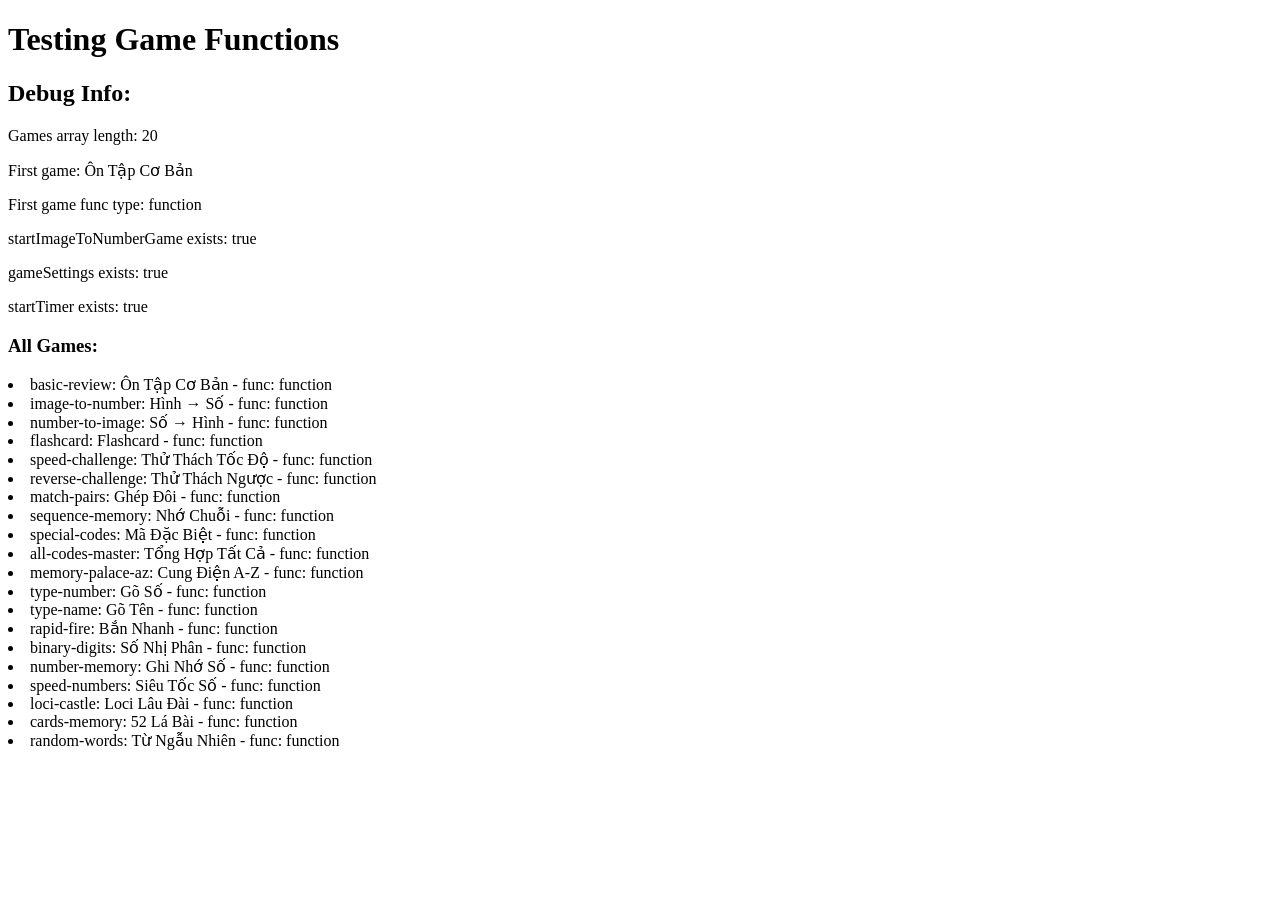
<file: debug.html>
<!DOCTYPE html>
<html>

<head>
    <title>Game Debug Test</title>
</head>

<body>
    <h1>Testing Game Functions</h1>
    <div id="output"></div>

    <script src="data.js"></script>
    <script src="firebase-config.js"></script>
    <script src="games.js"></script>
    <script src="app.js"></script>

    <script>
        const output = document.getElementById('output');

        // Wait for everything to load
        setTimeout(() => {
            output.innerHTML += '<h2>Debug Info:</h2>';
            output.innerHTML += `<p>Games array length: ${games ? games.length : 'undefined'}</p>`;
            output.innerHTML += `<p>First game: ${games && games[0] ? games[0].title : 'undefined'}</p>`;
            output.innerHTML += `<p>First game func type: ${games && games[0] && games[0].func ? typeof games[0].func : 'undefined'}</p>`;

            // Try to find startImageToNumberGame
            output.innerHTML += `<p>startImageToNumberGame exists: ${typeof startImageToNumberGame !== 'undefined'}</p>`;
            output.innerHTML += `<p>gameSettings exists: ${typeof gameSettings !== 'undefined'}</p>`;
            output.innerHTML += `<p>startTimer exists: ${typeof startTimer !== 'undefined'}</p>`;

            // List all games
            if (games) {
                output.innerHTML += '<h3>All Games:</h3><ul>';
                games.forEach(g => {
                    output.innerHTML += `<li>${g.id}: ${g.title} - func: ${typeof g.func}</li>`;
                });
                output.innerHTML += '</ul>';
            }
        }, 500);
    </script>
</body>

</html>
</file>
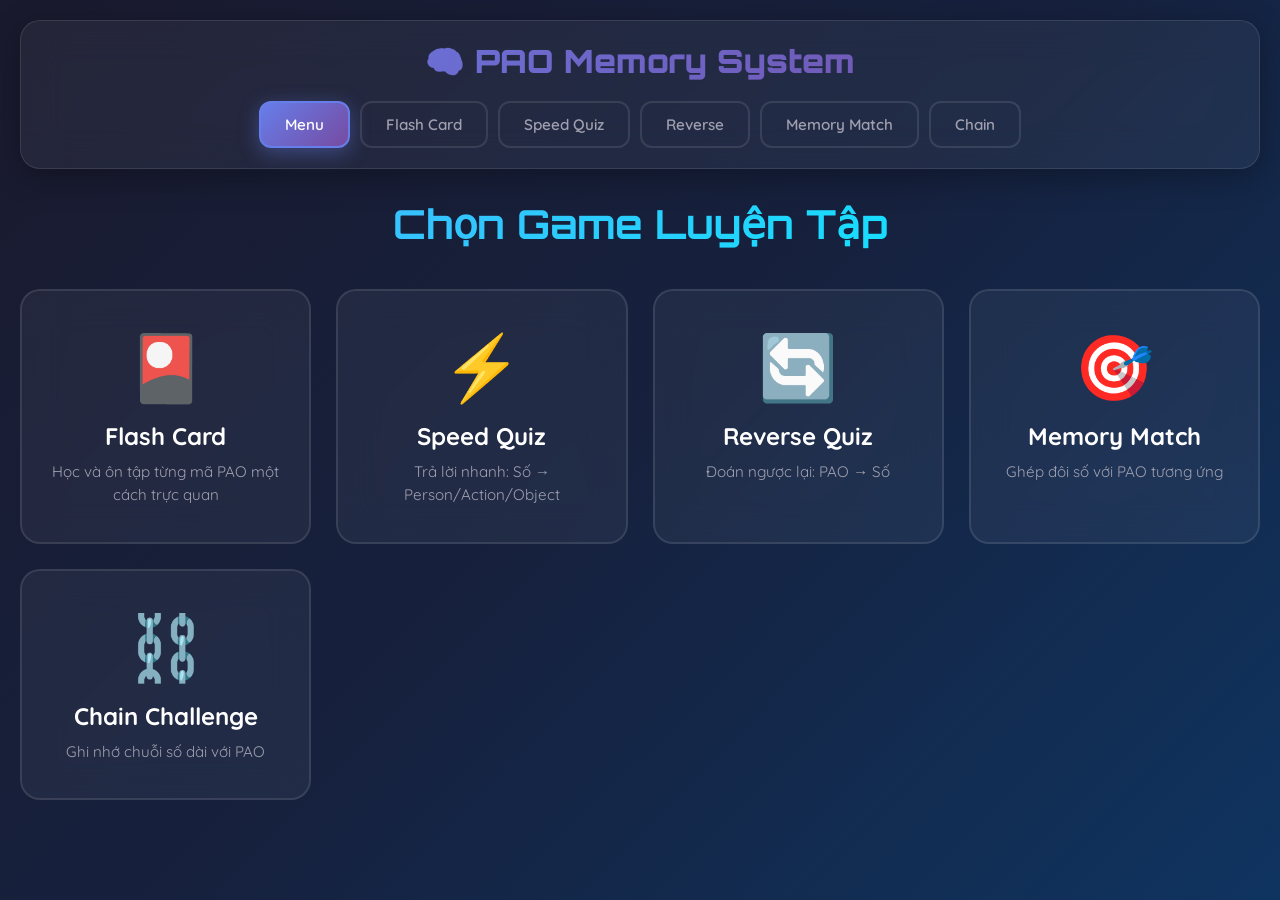
<file: pao-games.html>
<!DOCTYPE html>
<html lang="vi">

<head>
    <meta charset="UTF-8">
    <meta name="viewport" content="width=device-width, initial-scale=1.0">
    <title>PAO System - Game Luyện Tập | Siêu Trí Nhớ</title>
    <meta name="description"
        content="Luyện tập hệ thống nhớ PAO (Person-Action-Object) thông qua các mini-game tương tác giúp tăng tốc độ ghi nhớ siêu tốc.">
    <meta name="keywords" content="siêu trí nhớ, pao system, luyện trí nhớ, game ghi nhớ, thẻ flashcard, p a o">
    <meta name="author" content="Siêu Trí Nhớ">
    <meta name="robots" content="index, follow">
    <link rel="canonical" href="https://sieutrinho.pages.dev/pao-games.html">
    <link rel="stylesheet" href="pao-games.css">
    <link
        href="https://fonts.googleapis.com/css2?family=Quicksand:wght@400;500;600;700&family=Orbitron:wght@600;700;900&display=swap"
        rel="stylesheet">
</head>

<body>
    <div class="app-container">
        <!-- Header -->
        <header class="header">
            <h1 class="logo">🧠 PAO Memory System</h1>
            <div class="nav-buttons">
                <button class="nav-btn active" data-game="menu">Menu</button>
                <button class="nav-btn" data-game="flashcard">Flash Card</button>
                <button class="nav-btn" data-game="speedquiz">Speed Quiz</button>
                <button class="nav-btn" data-game="reverse">Reverse</button>
                <button class="nav-btn" data-game="match">Memory Match</button>
                <button class="nav-btn" data-game="chain">Chain</button>
            </div>
        </header>

        <!-- Main Menu -->
        <div id="menu-screen" class="screen active">
            <div class="menu-container">
                <h2 class="menu-title">Chọn Game Luyện Tập</h2>
                <div class="game-cards">
                    <div class="game-card" data-game="flashcard">
                        <div class="card-icon">🎴</div>
                        <h3>Flash Card</h3>
                        <p>Học và ôn tập từng mã PAO một cách trực quan</p>
                    </div>
                    <div class="game-card" data-game="speedquiz">
                        <div class="card-icon">⚡</div>
                        <h3>Speed Quiz</h3>
                        <p>Trả lời nhanh: Số → Person/Action/Object</p>
                    </div>
                    <div class="game-card" data-game="reverse">
                        <div class="card-icon">🔄</div>
                        <h3>Reverse Quiz</h3>
                        <p>Đoán ngược lại: PAO → Số</p>
                    </div>
                    <div class="game-card" data-game="match">
                        <div class="card-icon">🎯</div>
                        <h3>Memory Match</h3>
                        <p>Ghép đôi số với PAO tương ứng</p>
                    </div>
                    <div class="game-card" data-game="chain">
                        <div class="card-icon">⛓️</div>
                        <h3>Chain Challenge</h3>
                        <p>Ghi nhớ chuỗi số dài với PAO</p>
                    </div>
                </div>
            </div>
        </div>

        <!-- Flash Card Game -->
        <div id="flashcard-screen" class="screen">
            <div class="game-container">
                <div class="game-header">
                    <h2>🎴 Flash Card</h2>
                    <div class="progress-info">
                        <span id="fc-progress">0 / 100</span>
                    </div>
                </div>
                <div class="flashcard-container">
                    <div class="flashcard" id="flashcard">
                        <div class="card-front">
                            <div class="card-number">--</div>
                        </div>
                        <div class="card-back">
                            <div class="pao-info">
                                <div class="pao-item">
                                    <span class="pao-label">Person:</span>
                                    <span class="pao-value" id="fc-person">--</span>
                                </div>
                                <div class="pao-item">
                                    <span class="pao-label">Action:</span>
                                    <span class="pao-value" id="fc-action">--</span>
                                </div>
                                <div class="pao-item">
                                    <span class="pao-label">Object:</span>
                                    <span class="pao-value" id="fc-object">--</span>
                                </div>
                            </div>
                        </div>
                    </div>
                </div>
                <div class="game-controls">
                    <button class="btn btn-primary" id="fc-flip">Lật Thẻ</button>
                    <button class="btn btn-secondary" id="fc-next">Thẻ Tiếp →</button>
                    <button class="btn btn-secondary" id="fc-prev">← Thẻ Trước</button>
                    <button class="btn btn-accent" id="fc-random">🎲 Ngẫu Nhiên</button>
                </div>
            </div>
        </div>

        <!-- Speed Quiz Game -->
        <div id="speedquiz-screen" class="screen">
            <div class="game-container">
                <div class="game-header">
                    <h2>⚡ Speed Quiz</h2>
                    <div class="stats">
                        <span class="stat">⏱️ <span id="sq-timer">0.0</span>s</span>
                        <span class="stat">✓ <span id="sq-score">0</span></span>
                        <span class="stat">✗ <span id="sq-wrong">0</span></span>
                    </div>
                </div>
                <div class="quiz-container">
                    <div class="question-box">
                        <div class="question-number" id="sq-number">--</div>
                        <div class="question-text">Số này có PAO là gì?</div>
                    </div>
                    <div class="quiz-options" id="sq-options">
                        <!-- Options will be generated here -->
                    </div>
                </div>
                <div class="game-controls">
                    <button class="btn btn-primary" id="sq-start">Bắt Đầu</button>
                    <button class="btn btn-secondary" id="sq-stop" style="display:none;">Dừng</button>
                </div>
            </div>
        </div>

        <!-- Reverse Quiz Game -->
        <div id="reverse-screen" class="screen">
            <div class="game-container">
                <div class="game-header">
                    <h2>🔄 Reverse Quiz</h2>
                    <div class="stats">
                        <span class="stat">⏱️ <span id="rq-timer">0.0</span>s</span>
                        <span class="stat">✓ <span id="rq-score">0</span></span>
                        <span class="stat">✗ <span id="rq-wrong">0</span></span>
                    </div>
                </div>
                <div class="quiz-container">
                    <div class="question-box reverse">
                        <div id="rq-type-label" class="type-label">Person</div>
                        <div class="question-text large" id="rq-pao-value">--</div>
                        <div class="question-hint">Số nào có PAO này?</div>
                    </div>
                    <div class="number-input-container">
                        <input type="text" id="rq-input" class="number-input" placeholder="Nhập số (00-99)"
                            maxlength="2" />
                        <button class="btn btn-primary" id="rq-submit">Kiểm Tra</button>
                    </div>
                </div>
                <div class="game-controls">
                    <button class="btn btn-primary" id="rq-start">Bắt Đầu</button>
                    <button class="btn btn-secondary" id="rq-stop" style="display:none;">Dừng</button>
                </div>
            </div>
        </div>

        <!-- Memory Match Game -->
        <div id="match-screen" class="screen">
            <div class="game-container">
                <div class="game-header">
                    <h2>🎯 Memory Match</h2>
                    <div class="stats">
                        <span class="stat">⏱️ <span id="mm-timer">0</span>s</span>
                        <span class="stat">Cặp: <span id="mm-matched">0</span>/<span id="mm-total">6</span></span>
                        <span class="stat">Lượt: <span id="mm-moves">0</span></span>
                    </div>
                </div>
                <div class="match-grid" id="match-grid">
                    <!-- Cards will be generated here -->
                </div>
                <div class="game-controls">
                    <button class="btn btn-primary" id="mm-start">Chơi Mới</button>
                    <select class="difficulty-select" id="mm-difficulty">
                        <option value="6">Dễ (6 cặp)</option>
                        <option value="8">Trung Bình (8 cặp)</option>
                        <option value="12">Khó (12 cặp)</option>
                    </select>
                </div>
            </div>
        </div>

        <!-- Chain Challenge Game -->
        <div id="chain-screen" class="screen">
            <div class="game-container">
                <div class="game-header">
                    <h2>⛓️ Chain Challenge</h2>
                    <div class="stats">
                        <span class="stat">Level: <span id="cc-level">1</span></span>
                        <span class="stat">Điểm: <span id="cc-score">0</span></span>
                    </div>
                </div>
                <div class="chain-container">
                    <div id="cc-memorize-phase" class="phase-container">
                        <div class="phase-title">Ghi nhớ chuỗi số này:</div>
                        <div class="number-chain" id="cc-number-display">------</div>
                        <div class="countdown" id="cc-countdown">5</div>
                        <button class="btn btn-primary" id="cc-start-memorize">Bắt Đầu Ghi Nhớ</button>
                    </div>
                    <div id="cc-recall-phase" class="phase-container" style="display:none;">
                        <div class="phase-title">Viết lại PAO cho từng cặp số:</div>
                        <div class="recall-grid" id="cc-recall-grid">
                            <!-- Will be generated dynamically -->
                        </div>
                        <button class="btn btn-primary" id="cc-check-answer">Kiểm Tra Đáp Án</button>
                    </div>
                    <div id="cc-result-phase" class="phase-container" style="display:none;">
                        <div class="result-message" id="cc-result-message"></div>
                        <div class="result-detail" id="cc-result-detail"></div>
                        <button class="btn btn-primary" id="cc-next-level">Level Tiếp →</button>
                        <button class="btn btn-secondary" id="cc-restart">Chơi Lại</button>
                    </div>
                </div>
            </div>
        </div>
    </div>

    <!-- Scripts -->
    <script src="pao-data.js"></script>
    <script src="pao-games.js"></script>
</body>

</html>
</file>
<file: pao-games.css>
/* ===== RESET & BASE ===== */
* {
    margin: 0;
    padding: 0;
    box-sizing: border-box;
}

:root {
    --primary: linear-gradient(135deg, #667eea 0%, #764ba2 100%);
    --primary-solid: #667eea;
    --secondary: linear-gradient(135deg, #f093fb 0%, #f5576c 100%);
    --accent: linear-gradient(135deg, #4facfe 0%, #00f2fe 100%);
    --success: #10b981;
    --danger: #ef4444;
    --warning: #f59e0b;
    --dark: #1a1a2e;
    --darker: #0f0f1e;
    --light: #eee;
    --card-bg: rgba(255, 255, 255, 0.05);
    --card-border: rgba(255, 255, 255, 0.1);
    --text: #ffffff;
    --text-dim: #a0a0b0;
}

body {
    font-family: 'Quicksand', sans-serif;
    background: linear-gradient(135deg, #1a1a2e 0%, #16213e 50%, #0f3460 100%);
    color: var(--text);
    min-height: 100vh;
    overflow-x: hidden;
}

.app-container {
    width: 100%;
    max-width: 1400px;
    margin: 0 auto;
    padding: 20px;
}

/* ===== HEADER ===== */
.header {
    background: var(--card-bg);
    backdrop-filter: blur(20px);
    border: 1px solid var(--card-border);
    border-radius: 20px;
    padding: 20px 30px;
    margin-bottom: 30px;
    box-shadow: 0 8px 32px rgba(0, 0, 0, 0.3);
}

.logo {
    font-family: 'Orbitron', sans-serif;
    font-size: 2rem;
    font-weight: 900;
    background: var(--primary);
    -webkit-background-clip: text;
    -webkit-text-fill-color: transparent;
    background-clip: text;
    margin-bottom: 20px;
    text-align: center;
}

.nav-buttons {
    display: flex;
    gap: 10px;
    flex-wrap: wrap;
    justify-content: center;
}

.nav-btn {
    padding: 12px 24px;
    border: 2px solid var(--card-border);
    background: transparent;
    color: var(--text-dim);
    border-radius: 12px;
    cursor: pointer;
    font-family: 'Quicksand', sans-serif;
    font-weight: 600;
    font-size: 0.95rem;
    transition: all 0.3s ease;
}

.nav-btn:hover {
    background: var(--card-bg);
    color: var(--text);
    transform: translateY(-2px);
}

.nav-btn.active {
    background: var(--primary);
    border-color: var(--primary-solid);
    color: white;
    box-shadow: 0 5px 20px rgba(102, 126, 234, 0.4);
}

/* ===== SCREENS ===== */
.screen {
    display: none;
    animation: fadeIn 0.4s ease;
}

.screen.active {
    display: block;
}

@keyframes fadeIn {
    from {
        opacity: 0;
        transform: translateY(20px);
    }

    to {
        opacity: 1;
        transform: translateY(0);
    }
}

/* ===== MENU ===== */
.menu-container {
    text-align: center;
}

.menu-title {
    font-family: 'Orbitron', sans-serif;
    font-size: 2.5rem;
    margin-bottom: 40px;
    background: var(--accent);
    -webkit-background-clip: text;
    -webkit-text-fill-color: transparent;
    background-clip: text;
}

.game-cards {
    display: grid;
    grid-template-columns: repeat(auto-fit, minmax(280px, 1fr));
    gap: 25px;
    margin-top: 20px;
}

.game-card {
    background: var(--card-bg);
    backdrop-filter: blur(20px);
    border: 2px solid var(--card-border);
    border-radius: 20px;
    padding: 35px 25px;
    cursor: pointer;
    transition: all 0.4s cubic-bezier(0.175, 0.885, 0.32, 1.275);
    position: relative;
    overflow: hidden;
}

.game-card::before {
    content: '';
    position: absolute;
    top: 0;
    left: 0;
    width: 100%;
    height: 100%;
    background: var(--primary);
    opacity: 0;
    transition: opacity 0.3s ease;
    z-index: -1;
}

.game-card:hover::before {
    opacity: 0.1;
}

.game-card:hover {
    transform: translateY(-10px) scale(1.02);
    border-color: var(--primary-solid);
    box-shadow: 0 15px 40px rgba(102, 126, 234, 0.3);
}

.card-icon {
    font-size: 4rem;
    margin-bottom: 15px;
}

.game-card h3 {
    font-size: 1.5rem;
    margin-bottom: 10px;
    font-weight: 700;
}

.game-card p {
    color: var(--text-dim);
    font-size: 0.95rem;
    line-height: 1.5;
}

/* ===== GAME CONTAINER ===== */
.game-container {
    background: var(--card-bg);
    backdrop-filter: blur(20px);
    border: 1px solid var(--card-border);
    border-radius: 20px;
    padding: 30px;
    box-shadow: 0 8px 32px rgba(0, 0, 0, 0.3);
}

.game-header {
    display: flex;
    justify-content: space-between;
    align-items: center;
    margin-bottom: 30px;
    flex-wrap: wrap;
    gap: 20px;
}

.game-header h2 {
    font-family: 'Orbitron', sans-serif;
    font-size: 2rem;
    background: var(--secondary);
    -webkit-background-clip: text;
    -webkit-text-fill-color: transparent;
    background-clip: text;
}

.stats {
    display: flex;
    gap: 20px;
    flex-wrap: wrap;
}

.stat {
    background: rgba(255, 255, 255, 0.08);
    padding: 8px 16px;
    border-radius: 10px;
    font-weight: 600;
    font-size: 1rem;
}

.progress-info {
    font-size: 1.2rem;
    font-weight: 600;
    color: var(--text-dim);
}

/* ===== BUTTONS ===== */
.game-controls {
    display: flex;
    gap: 15px;
    margin-top: 30px;
    flex-wrap: wrap;
    justify-content: center;
}

.btn {
    padding: 14px 32px;
    border: none;
    border-radius: 12px;
    font-family: 'Quicksand', sans-serif;
    font-weight: 700;
    font-size: 1rem;
    cursor: pointer;
    transition: all 0.3s ease;
    position: relative;
    overflow: hidden;
}

.btn::before {
    content: '';
    position: absolute;
    top: 50%;
    left: 50%;
    width: 0;
    height: 0;
    border-radius: 50%;
    background: rgba(255, 255, 255, 0.3);
    transform: translate(-50%, -50%);
    transition: width 0.6s, height 0.6s;
}

.btn:hover::before {
    width: 300px;
    height: 300px;
}

.btn-primary {
    background: var(--primary);
    color: white;
    box-shadow: 0 5px 20px rgba(102, 126, 234, 0.4);
}

.btn-primary:hover {
    transform: translateY(-3px);
    box-shadow: 0 8px 30px rgba(102, 126, 234, 0.6);
}

.btn-secondary {
    background: rgba(255, 255, 255, 0.1);
    color: var(--text);
    border: 2px solid var(--card-border);
}

.btn-secondary:hover {
    background: rgba(255, 255, 255, 0.15);
    transform: translateY(-3px);
}

.btn-accent {
    background: var(--accent);
    color: white;
    box-shadow: 0 5px 20px rgba(79, 172, 254, 0.4);
}

.btn-accent:hover {
    transform: translateY(-3px);
    box-shadow: 0 8px 30px rgba(79, 172, 254, 0.6);
}

/* ===== FLASH CARD ===== */
.flashcard-container {
    display: flex;
    justify-content: center;
    align-items: center;
    min-height: 400px;
    perspective: 1000px;
}

.flashcard {
    width: 100%;
    max-width: 500px;
    height: 350px;
    position: relative;
    transform-style: preserve-3d;
    transition: transform 0.6s cubic-bezier(0.175, 0.885, 0.32, 1.275);
    cursor: pointer;
}

.flashcard.flipped {
    transform: rotateY(180deg);
}

.card-front,
.card-back {
    position: absolute;
    width: 100%;
    height: 100%;
    backface-visibility: hidden;
    border-radius: 20px;
    display: flex;
    align-items: center;
    justify-content: center;
    padding: 30px;
    background: var(--card-bg);
    border: 2px solid var(--card-border);
    box-shadow: 0 15px 40px rgba(0, 0, 0, 0.4);
}

.card-front {
    background: linear-gradient(135deg, rgba(102, 126, 234, 0.2) 0%, rgba(118, 75, 162, 0.2) 100%);
}

.card-back {
    transform: rotateY(180deg);
    background: linear-gradient(135deg, rgba(240, 147, 251, 0.2) 0%, rgba(245, 87, 108, 0.2) 100%);
}

.card-number {
    font-family: 'Orbitron', sans-serif;
    font-size: 8rem;
    font-weight: 900;
    background: var(--primary);
    -webkit-background-clip: text;
    -webkit-text-fill-color: transparent;
    background-clip: text;
}

.pao-info {
    width: 100%;
}

.pao-item {
    display: flex;
    justify-content: space-between;
    align-items: center;
    padding: 15px;
    margin-bottom: 15px;
    background: rgba(255, 255, 255, 0.05);
    border-radius: 12px;
    border-left: 4px solid var(--primary-solid);
}

.pao-label {
    font-weight: 700;
    color: var(--primary-solid);
    font-size: 1.1rem;
}

.pao-value {
    font-size: 1.2rem;
    font-weight: 600;
    text-align: right;
}

/* ===== QUIZ ===== */
.quiz-container {
    min-height: 400px;
}

.question-box {
    background: linear-gradient(135deg, rgba(102, 126, 234, 0.15) 0%, rgba(118, 75, 162, 0.15) 100%);
    border: 2px solid var(--primary-solid);
    border-radius: 20px;
    padding: 40px;
    text-align: center;
    margin-bottom: 30px;
}

.question-box.reverse {
    background: linear-gradient(135deg, rgba(240, 147, 251, 0.15) 0%, rgba(245, 87, 108, 0.15) 100%);
    border-color: #f093fb;
}

.question-number {
    font-family: 'Orbitron', sans-serif;
    font-size: 6rem;
    font-weight: 900;
    background: var(--primary);
    -webkit-background-clip: text;
    -webkit-text-fill-color: transparent;
    background-clip: text;
    margin-bottom: 10px;
}

.question-text {
    font-size: 1.3rem;
    color: var(--text-dim);
    font-weight: 600;
}

.question-text.large {
    font-size: 2.5rem;
    color: var(--text);
    font-weight: 700;
    margin: 20px 0;
}

.type-label {
    display: inline-block;
    padding: 8px 20px;
    background: var(--secondary);
    border-radius: 20px;
    font-weight: 700;
    font-size: 0.9rem;
    margin-bottom: 15px;
}

.question-hint {
    font-size: 1.1rem;
    color: var(--text-dim);
    margin-top: 10px;
}

.quiz-options {
    display: grid;
    grid-template-columns: repeat(auto-fit, minmax(250px, 1fr));
    gap: 15px;
}

.option-btn {
    padding: 20px;
    background: rgba(255, 255, 255, 0.05);
    border: 2px solid var(--card-border);
    border-radius: 15px;
    color: var(--text);
    font-size: 1rem;
    font-weight: 600;
    cursor: pointer;
    transition: all 0.3s ease;
    text-align: left;
}

.option-btn:hover {
    background: rgba(255, 255, 255, 0.1);
    transform: translateX(5px);
    border-color: var(--primary-solid);
}

.option-btn.correct {
    background: var(--success);
    border-color: var(--success);
    animation: pulse 0.5s ease;
}

.option-btn.wrong {
    background: var(--danger);
    border-color: var(--danger);
    animation: shake 0.5s ease;
}

@keyframes pulse {

    0%,
    100% {
        transform: scale(1);
    }

    50% {
        transform: scale(1.05);
    }
}

@keyframes shake {

    0%,
    100% {
        transform: translateX(0);
    }

    25% {
        transform: translateX(-10px);
    }

    75% {
        transform: translateX(10px);
    }
}

/* ===== NUMBER INPUT ===== */
.number-input-container {
    display: flex;
    gap: 15px;
    justify-content: center;
    align-items: center;
    margin-top: 30px;
}

.number-input {
    padding: 18px 30px;
    font-size: 2rem;
    font-family: 'Orbitron', sans-serif;
    font-weight: 700;
    background: rgba(255, 255, 255, 0.05);
    border: 2px solid var(--card-border);
    border-radius: 15px;
    color: var(--text);
    text-align: center;
    width: 150px;
    transition: all 0.3s ease;
}

.number-input:focus {
    outline: none;
    border-color: var(--primary-solid);
    box-shadow: 0 0 20px rgba(102, 126, 234, 0.3);
}

/* ===== MEMORY MATCH ===== */
.match-grid {
    display: grid;
    grid-template-columns: repeat(auto-fit, minmax(150px, 1fr));
    gap: 15px;
    margin: 30px 0;
}

.match-card {
    aspect-ratio: 1;
    background: var(--card-bg);
    border: 2px solid var(--card-border);
    border-radius: 15px;
    display: flex;
    align-items: center;
    justify-content: center;
    font-size: 1.5rem;
    font-weight: 700;
    cursor: pointer;
    transition: all 0.3s ease;
    position: relative;
    overflow: hidden;
}

.match-card::before {
    content: '?';
    position: absolute;
    font-size: 3rem;
    color: var(--text-dim);
}

.match-card.flipped {
    background: linear-gradient(135deg, rgba(102, 126, 234, 0.3) 0%, rgba(118, 75, 162, 0.3) 100%);
    border-color: var(--primary-solid);
}

.match-card.flipped::before {
    content: '';
}

.match-card.matched {
    background: var(--success);
    border-color: var(--success);
    transform: scale(0.95);
    opacity: 0.7;
    pointer-events: none;
}

.match-card:hover:not(.flipped):not(.matched) {
    transform: scale(1.05);
    border-color: var(--primary-solid);
}

.difficulty-select {
    padding: 12px 20px;
    background: rgba(255, 255, 255, 0.05);
    border: 2px solid var(--card-border);
    border-radius: 12px;
    color: var(--text);
    font-family: 'Quicksand', sans-serif;
    font-weight: 600;
    font-size: 1rem;
    cursor: pointer;
}

.difficulty-select:focus {
    outline: none;
    border-color: var(--primary-solid);
}

/* ===== CHAIN CHALLENGE ===== */
.chain-container {
    min-height: 400px;
}

.phase-container {
    text-align: center;
}

.phase-title {
    font-size: 1.5rem;
    font-weight: 700;
    margin-bottom: 30px;
    color: var(--text-dim);
}

.number-chain {
    font-family: 'Orbitron', sans-serif;
    font-size: 4rem;
    font-weight: 900;
    background: var(--accent);
    -webkit-background-clip: text;
    -webkit-text-fill-color: transparent;
    background-clip: text;
    margin: 30px 0;
    letter-spacing: 10px;
}

.countdown {
    font-family: 'Orbitron', sans-serif;
    font-size: 5rem;
    font-weight: 900;
    background: var(--secondary);
    -webkit-background-clip: text;
    -webkit-text-fill-color: transparent;
    background-clip: text;
    margin: 30px 0;
}

.recall-grid {
    display: grid;
    gap: 20px;
    max-width: 600px;
    margin: 0 auto 30px;
}

.recall-item {
    background: rgba(255, 255, 255, 0.05);
    border: 2px solid var(--card-border);
    border-radius: 15px;
    padding: 20px;
}

.recall-number {
    font-family: 'Orbitron', sans-serif;
    font-size: 2rem;
    font-weight: 900;
    background: var(--primary);
    -webkit-background-clip: text;
    -webkit-text-fill-color: transparent;
    background-clip: text;
    margin-bottom: 15px;
}

.recall-inputs {
    display: grid;
    gap: 10px;
}

.recall-input {
    padding: 12px;
    background: rgba(255, 255, 255, 0.05);
    border: 2px solid var(--card-border);
    border-radius: 10px;
    color: var(--text);
    font-size: 1rem;
    font-weight: 600;
    text-align: center;
}

.recall-input:focus {
    outline: none;
    border-color: var(--primary-solid);
}

.recall-input.correct {
    border-color: var(--success);
    background: rgba(16, 185, 129, 0.2);
}

.recall-input.wrong {
    border-color: var(--danger);
    background: rgba(239, 68, 68, 0.2);
}

.result-message {
    font-size: 3rem;
    font-weight: 900;
    margin-bottom: 20px;
}

.result-message.success {
    color: var(--success);
}

.result-message.failure {
    color: var(--danger);
}

.result-detail {
    font-size: 1.2rem;
    color: var(--text-dim);
    margin-bottom: 30px;
}

/* ===== RESPONSIVE ===== */
@media (max-width: 768px) {
    .logo {
        font-size: 1.5rem;
    }

    .nav-buttons {
        gap: 8px;
    }

    .nav-btn {
        padding: 10px 16px;
        font-size: 0.85rem;
    }

    .menu-title {
        font-size: 2rem;
    }

    .game-cards {
        grid-template-columns: 1fr;
    }

    .card-number {
        font-size: 5rem;
    }

    .question-number {
        font-size: 4rem;
    }

    .number-chain {
        font-size: 2.5rem;
        letter-spacing: 5px;
    }

    .match-grid {
        grid-template-columns: repeat(3, 1fr);
    }
}
</file>
